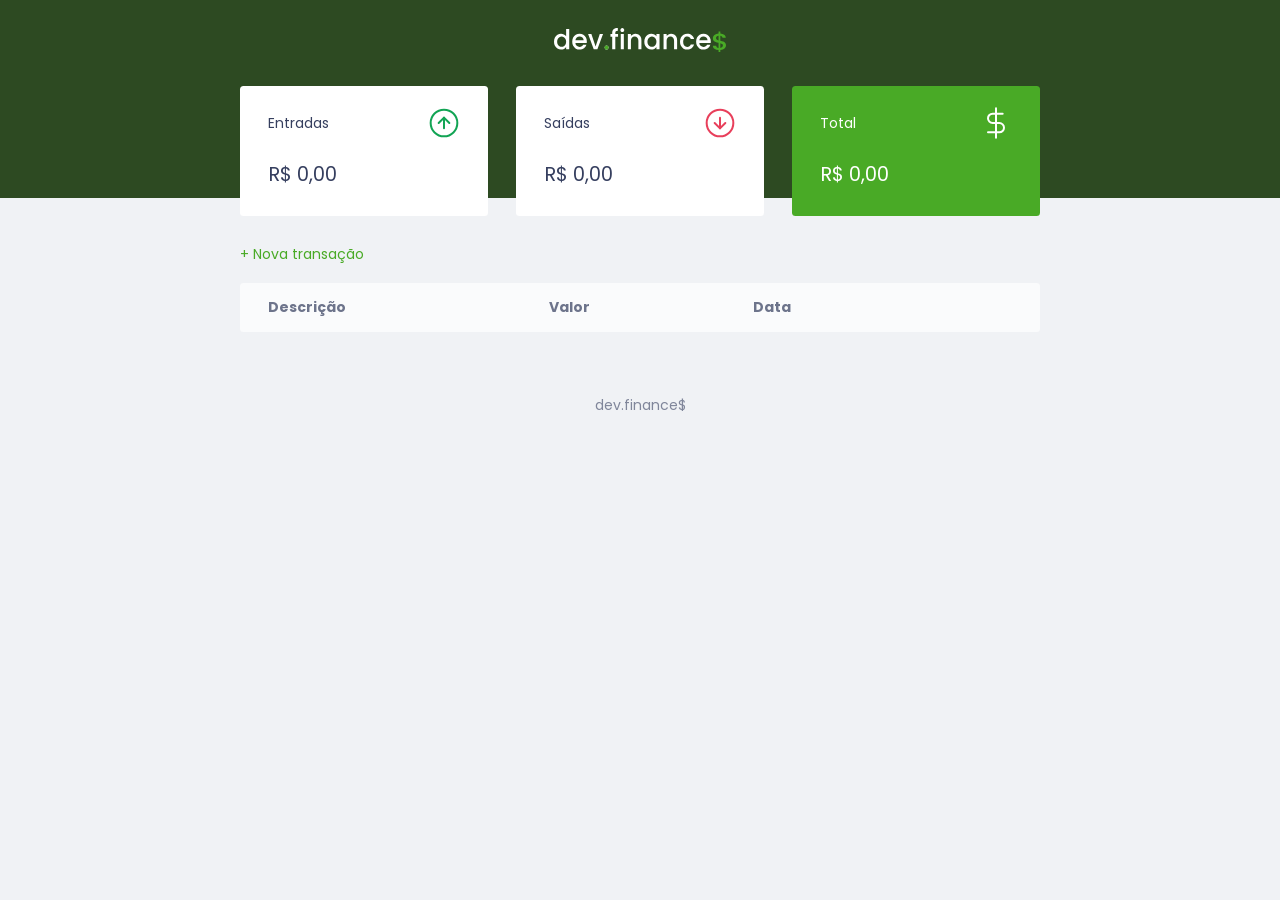
<file: index.html>
<!DOCTYPE html>
<html lang="pt-br">

<head>
    <meta charset="UTF-8">
    <meta http-equiv="X-UA-Compatible" content="IE=edge">
    <meta name="viewport" content="width=device-width, initial-scale=1.0">
    <link rel="stylesheet" href="./style.css">
    <title>Finance</title>
</head>

<body>
    <header>
        <img src="./assets/logo.svg" alt='Logo Dev Finance'>
    </header>

    <main class="container">
        <section id="balance">
            <h2 class="sr-only">Balanço</h2>

            <div class="card">
                <h3>
                    <span>Entradas</span>
                    <img src="./assets/income.svg" alt="Imagem de entrada">
                </h3>
                <p id='incomeDisplay'>R$ 0,00</p>
            </div>
            <div class="card">
                <h3>
                    <span>Saídas</span>
                    <img src="./assets/expense.svg" alt="Imagem de saída">
                </h3>
                <p id='expenseDisplay'>R$ 0,00</p>
            </div>
            <div class="card total">
                <h3>
                    <span>Total</span>
                    <img src="./assets/total.svg" alt="Imagem de total">
                </h3>
                <p id='totalDisplay'>R$ 0,00</p>
            </div>
        </section>

        <section id="transaction">
            <h2 class="sr-only">Transações</h2>
            <a href="#" onclick="Modal.open()" class="button new">+ Nova transação</a>
            <table id="data-table">
                <thead>
                    <tr>
                        <th>Descrição</th>
                        <th>Valor</th>
                        <th>Data</th>
                        <th></th>
                    </tr>
                </thead>
                <tbody>

                </tbody>
            </table>
        </section>
    </main>

    <div class="modal-overlay">
        <div class="modal">
            <div id=form>
                <h2>Nova transação</h2>
                <form action='' onsubmit='Form.submit(event)'>
                    <div class="input-group">
                        <label class='sr-only' for="description">Descrição</label>
                        <input type="text" id="description" name="description" placeholder="Descrição" autocomplete="off">
                    </div>

                    <div class="input-group">
                        <label class='sr-only' for="amount">Valor</label>
                        <input type="number" id="amount" name="amount" placeholder="0,00" step="0.01">
                        <small class='help'>Use o sinal "-" (negativo) para despesas e "," (vírgula) para casas decimais.</small>
                    </div>
                    
                    <div class="input-group">
                        <label class='sr-only' for="date">Data</label>
                        <input type="date" id="date" name="date">
                    </div>

                    <div class="input-group actions">
                        <a href="#" onclick="Modal.close()" class="button cancel">Cancelar</a>
                        <button>Salvar</button>
                    </div>

                </form>
            </div>
        </div>
    </div>

    <footer><p>dev.finance$</p></footer>

    <script src="./script.js"></script>
</body>

</html>
</file>
<file: style.css>
@import url('https://fonts.googleapis.com/css2?family=Poppins:ital,wght@0,100;0,400;0,700;1,400&display=swap');
*{
    margin: 0;
    padding: 0;
    box-sizing: border-box;
}

html{
    font-size: 93.75%;
}

:root{
    --dark-blue: #363f5f;
    --green: #49AA26;
}

body{
    background: #f0f2f5;
    font-family: "Poppins", sans-serif;
}

.sr-only{
    position: absolute;
    width: 1px;
    height: 1px;
    padding: 0;
    margin: -1px;
    overflow: hidden;
    clip: rect(0, 0, 0);
    white-space: nowrap;
    border-width: 0;
}

.container{
    width: min(90vw, 800px);
    margin: auto;
}

/* Titles */
h2{
    margin-top: 3.2rem;
    margin-bottom: 0.8rem;
    color: var(--dark-blue);

    font-weight: 400;
}

/* Links e buttons */
a{
    color:#49AA26;
    text-decoration: none;

}

a:hover{
    color:#3dd705;
}

.button.new{
    display: inline-block;
    margin-bottom: .8rem;
}

button{
    width: 100%;
    height: 50px;
    border: none !important;
    color: #fff;
    background: var(--green);
    padding: 0;
    border-radius: .25rem;
    cursor: pointer;
}

button:hover{
    background-color: #0bce25;
}

.button.cancel{
    color:#e92929;
    border: 2px #e92929 solid;
    border-radius: 0.25rem;
    height: 50px;
    display: flex;
    align-items: center;
    justify-content:center;
    opacity: 0.6;
}

.button.cancel:hover{
    opacity: 1;
}

/* Header */
header{
    background: #2D4A22;
    padding: 2rem 0 10rem;
    text-align: center;
}

/* Balance */
#balance{
    margin-top: -8rem;
}

#balance h2{
    color: #fff;
    margin-top: 0;
}

/* Cards */
#balance .card{
    background: #fff;
    padding: 1.5rem 2rem;
    border-radius: 0.25rem;
    margin-bottom: 2rem;
    color: var(--dark-blue);
}

#balance .card h3{
    font-weight: normal;
    font-size: 1rem;
    display: flex;
    align-items: center;
    justify-content: space-between;
}

#balance .card p{
    font-size: 1.4rem;
    line-height: 3rem;
    margin-top: 1rem;
}

#balance .card.total{
    background: #49AA26;
    color: #fff;
}

/* table */
#transaction{
    display: block;
    width: 100%;
    overflow-x: auto;
}
#data-table{
    width: 100%;
    border-spacing: 0 0.5rem;
}

#transaction table th{
    background: #fff;

    color: var(--dark-blue);
    padding: 1rem 2rem;
    text-align: left;
}

#transaction table td{
    background: #fff;
    padding: 1rem 2rem;
}

#transaction table tr{
    opacity: 0.7;
}
#transaction table tbody tr:hover{
    opacity: 1;
}

#transaction table thead tr th:first-child,
#transaction table tbody tr td:first-child{
    border-radius: 0.25rem 0 0 0.25rem;
}

#transaction table thead tr th:last-child,
#transaction table tbody tr td:last-child{
    border-radius: 0 0.25rem 0.25rem 0;
}

#transaction td.description{
    color: var(--dark-blue);
}

#transaction td.income{
    color: #12a454;
}

#transaction td.expense{
    color:#e92929;
}

/* Modal */
.modal-overlay{
    width: 100%;
    height: 100%;
    background-color:rgba(0, 0, 0, 0.24);

    position: fixed;
    top: 0;

    display:flex;
    align-items: center;
    justify-content: center;

    opacity: 0;
    visibility: hidden;
}

.modal-overlay.active{
    opacity: 1;
    visibility: visible;
    z-index: 999;
}

.modal{
    background: #f2f0f5;
    padding: 2.4rem;
    position: relative;
    z-index: 1;
}

/* Form */
#form{
    max-width: 500px;
}

#form h2{
    margin-top: 0;
}

#form form input{
    border: none;
    border-radius: .25rem;
    padding: 0.8rem;
    width: 100%;
}

#form form .input-group{
    margin-top: .8rem;
}

#form form .input-group small{
    opacity: 0.4;
}

#form form .input-group.actions{
    display: flex;
    justify-content: space-between;
    align-items: center;
}

#form form .input-group.actions .button,
#form form .input-group.actions button{
    width: 48%;
}


/* footer */
footer{
    text-align: center;
    padding: 4rem 0 2rem;
    color: var(--dark-blue);
    opacity: .6;
}

/* responsive */
@media (min-width: 800px){
        html{
            font-size:87.5%;
        }

        #balance{
            display: grid;
            grid-template-columns: 1fr 1fr 1fr;
            gap: 2rem;
        }
}
</file>
